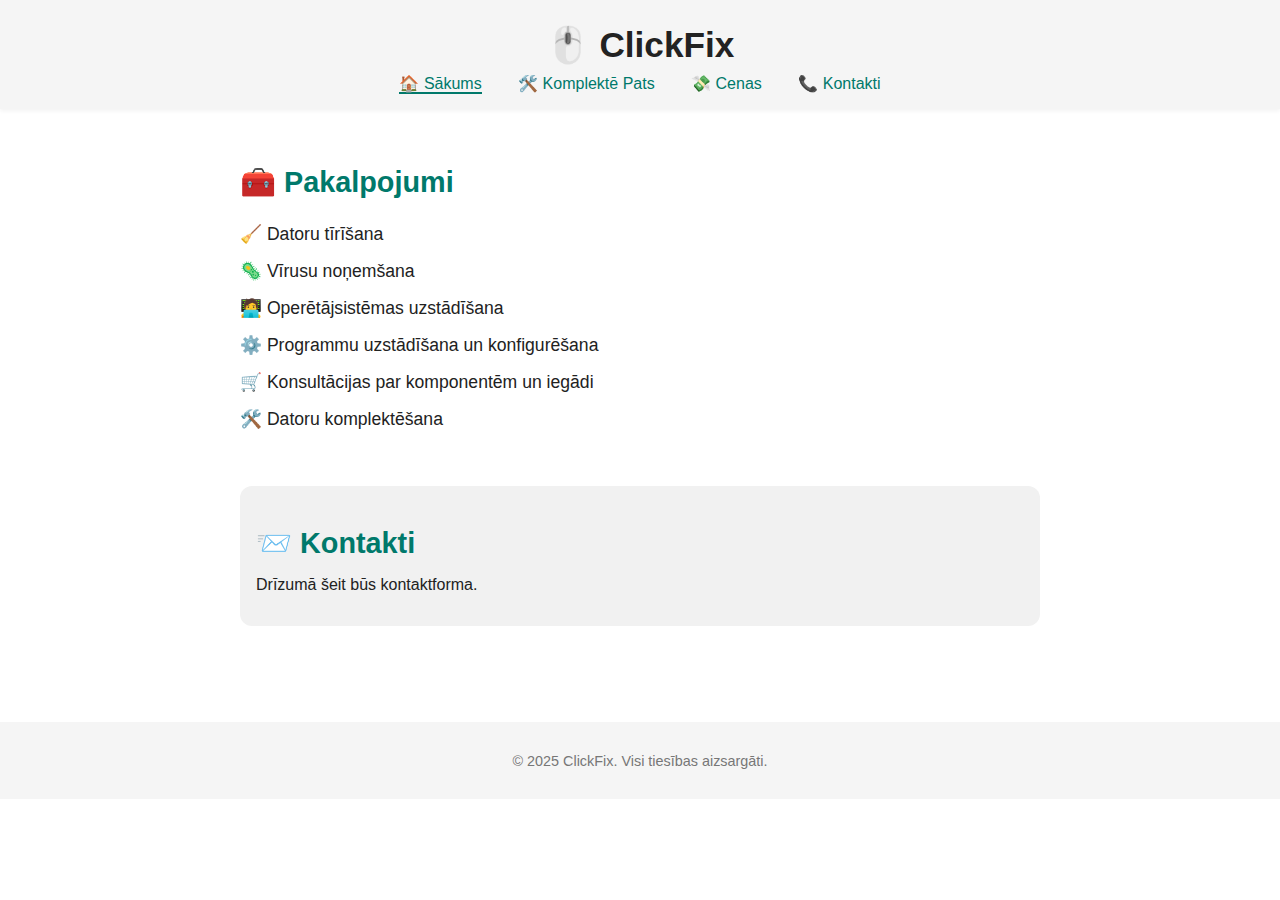
<file: index.html>
<!DOCTYPE html>
<html lang="lv">
<head>
  <meta charset="UTF-8" />
  <meta name="viewport" content="width=device-width, initial-scale=1.0" />
  <title>ClickFix</title>
  <link rel="stylesheet" href="css/style.css" />
</head>
<body>
  <header>
    <h1>🖱️ ClickFix</h1>
    <nav>
      <a href="index.html" class="active">🏠 Sākums</a>
      <a href="build.html">🛠️ Komplektē Pats</a>
      <a href="pricing.html">💸 Cenas</a>
      <a href="#">📞 Kontakti</a>
    </nav>
  </header>

  <main>
    <section class="services">
      <h2>🧰 Pakalpojumi</h2>
      <ul>
        <li>🧹 Datoru tīrīšana</li>
        <li>🦠 Vīrusu noņemšana</li>
        <li>🧑‍💻 Operētājsistēmas uzstādīšana</li>
        <li>⚙️ Programmu uzstādīšana un konfigurēšana</li>
        <li>🛒 Konsultācijas par komponentēm un iegādi</li>
        <li>🛠️ Datoru komplektēšana</li>
      </ul>
    </section>

    <section class="contact">
      <h2>📨 Kontakti</h2>
      <p>Drīzumā šeit būs kontaktforma.</p>
    </section>
  </main>

  <footer>
    <p>&copy; 2025 ClickFix. Visi tiesības aizsargāti.</p>
  </footer>
</body>
</html>
</file>
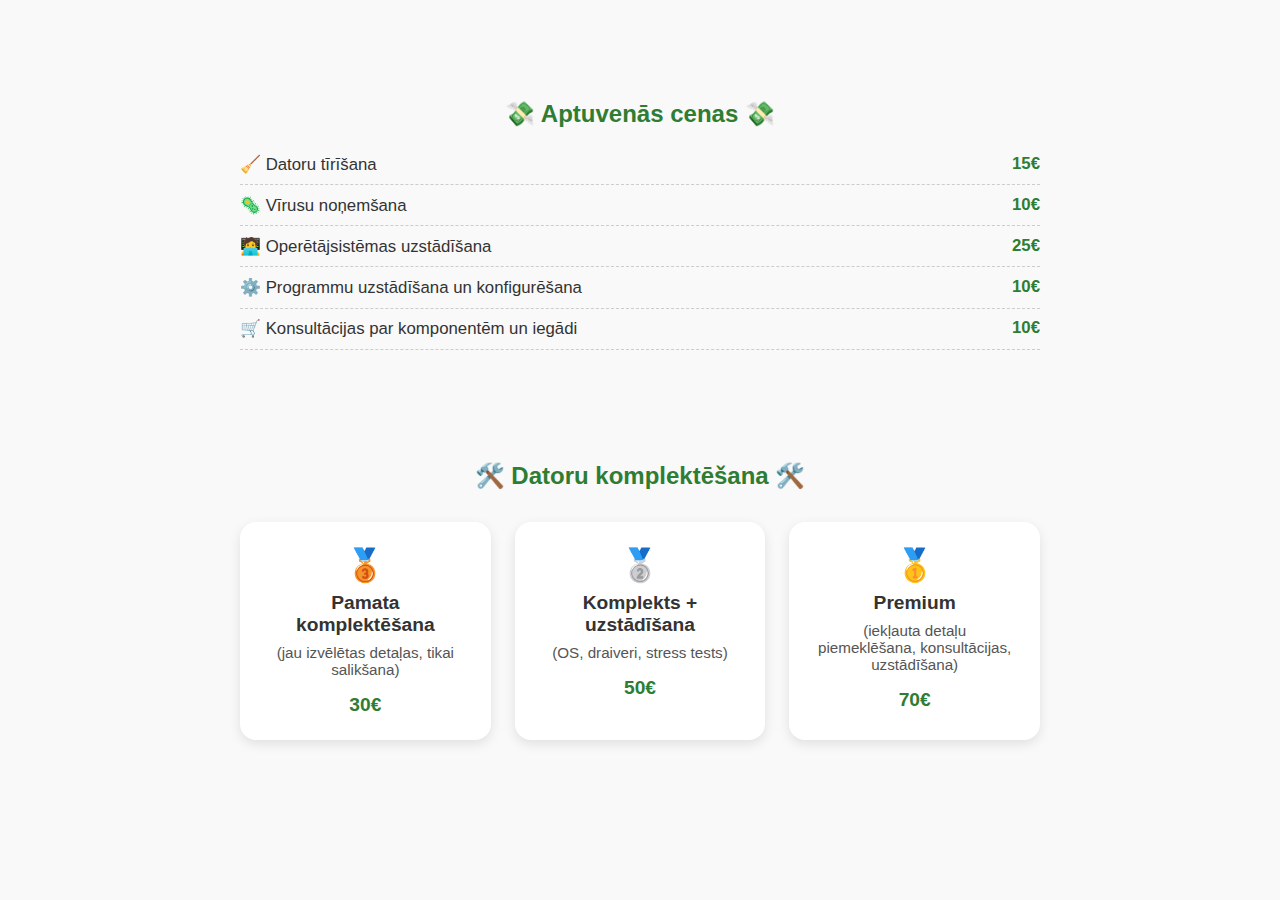
<file: pricing.html>
<!DOCTYPE html>
<html lang="lv">
<head>
  <meta charset="UTF-8" />
  <meta name="viewport" content="width=device-width, initial-scale=1.0" />
  <title>Cenas</title>
  <style>
    body {
      font-family: 'Segoe UI', sans-serif;
      background: #f9f9f9;
      margin: 0;
      padding: 2rem;
      color: #333;
    }

    h2 {
      text-align: center;
      margin-bottom: 1rem;
      color: #2e7d32;
    }

    .price-list, .package-section {
      margin: 2rem auto;
      max-width: 800px;
      padding: 1rem;
    }

    .price-list ul {
      list-style: none;
      padding: 0;
      margin: 0;
    }

    .price-list li {
      padding: 0.6rem 0;
      border-bottom: 1px dashed #ccc;
      display: flex;
      justify-content: space-between;
      font-size: 1.05rem;
    }

    .price-list li span {
      color: #2e7d32;
      font-weight: bold;
    }

    .package-section h2 {
      margin-top: 3rem;
    }

    .cards {
      display: grid;
      grid-template-columns: repeat(auto-fit, minmax(240px, 1fr));
      gap: 1.5rem;
      margin-top: 2rem;
    }

    .card {
      background: white;
      border-radius: 16px;
      box-shadow: 0 4px 12px rgba(0, 0, 0, 0.1);
      padding: 1.5rem;
      text-align: center;
      transition: transform 0.2s ease;
    }

    .card:hover {
      transform: translateY(-5px);
    }

    .emoji {
      font-size: 2rem;
      margin-bottom: 0.5rem;
    }

    .title {
      font-weight: bold;
      font-size: 1.2rem;
      margin-bottom: 0.5rem;
    }

    .desc {
      font-size: 0.95rem;
      margin-bottom: 1rem;
      color: #555;
    }

    .price {
      font-weight: bold;
      color: #2e7d32;
      font-size: 1.2rem;
    }
  </style>
</head>
<body>

  <section class="price-list">
    <h2>💸 Aptuvenās cenas 💸</h2>
    <ul>
      <li>🧹 Datoru tīrīšana <span>15€</span></li>
      <li>🦠 Vīrusu noņemšana <span>10€</span></li>
      <li>🧑‍💻 Operētājsistēmas uzstādīšana <span>25€</span></li>
      <li>⚙️ Programmu uzstādīšana un konfigurēšana <span>10€</span></li>
      <li>🛒 Konsultācijas par komponentēm un iegādi <span>10€</span></li>
    </ul>
  </section>

  <section class="package-section">
    <h2>🛠️ Datoru komplektēšana 🛠️</h2>

    <div class="cards">
      <div class="card">
        <div class="emoji">🥉</div>
        <div class="title">Pamata komplektēšana</div>
        <div class="desc">(jau izvēlētas detaļas, tikai salikšana)</div>
        <div class="price">30€</div>
      </div>

      <div class="card">
        <div class="emoji">🥈</div>
        <div class="title">Komplekts + uzstādīšana</div>
        <div class="desc">(OS, draiveri, stress tests)</div>
        <div class="price">50€</div>
      </div>

      <div class="card">
        <div class="emoji">🥇</div>
        <div class="title">Premium</div>
        <div class="desc">(iekļauta detaļu piemeklēšana, konsultācijas, uzstādīšana)</div>
        <div class="price">70€</div>
      </div>
    </div>
  </section>

</body>
</html>
</file>
<file: css/style.css>
body {
  font-family: 'Segoe UI', sans-serif;
  background: #ffffff;
  margin: 0;
  padding: 0;
  color: #222;
}

header {
  text-align: center;
  padding: 1.5rem 1rem 1rem;
  background-color: #f5f5f5;
  box-shadow: 0 2px 4px rgba(0,0,0,0.05);
}

header h1 {
  margin: 0;
  font-size: 2.2rem;
}

nav {
  margin-top: 0.5rem;
}

nav a {
  margin: 0 1rem;
  text-decoration: none;
  color: #00796b;
  font-weight: 500;
}

nav a.active {
  border-bottom: 2px solid #00796b;
}

main {
  padding: 2rem 1rem;
  max-width: 800px;
  margin: 0 auto;
}

.services h2, .contact h2 {
  font-size: 1.8rem;
  margin-bottom: 1rem;
  color: #00796b;
}

.services ul {
  list-style: none;
  padding: 0;
  font-size: 1.1rem;
}

.services li {
  padding: 0.5rem 0;
}

.contact {
  margin-top: 3rem;
  background: #f1f1f1;
  padding: 1rem;
  border-radius: 12px;
}

footer {
  text-align: center;
  font-size: 0.9rem;
  padding: 1rem;
  color: #777;
  margin-top: 4rem;
  background: #f5f5f5;
}
</file>
